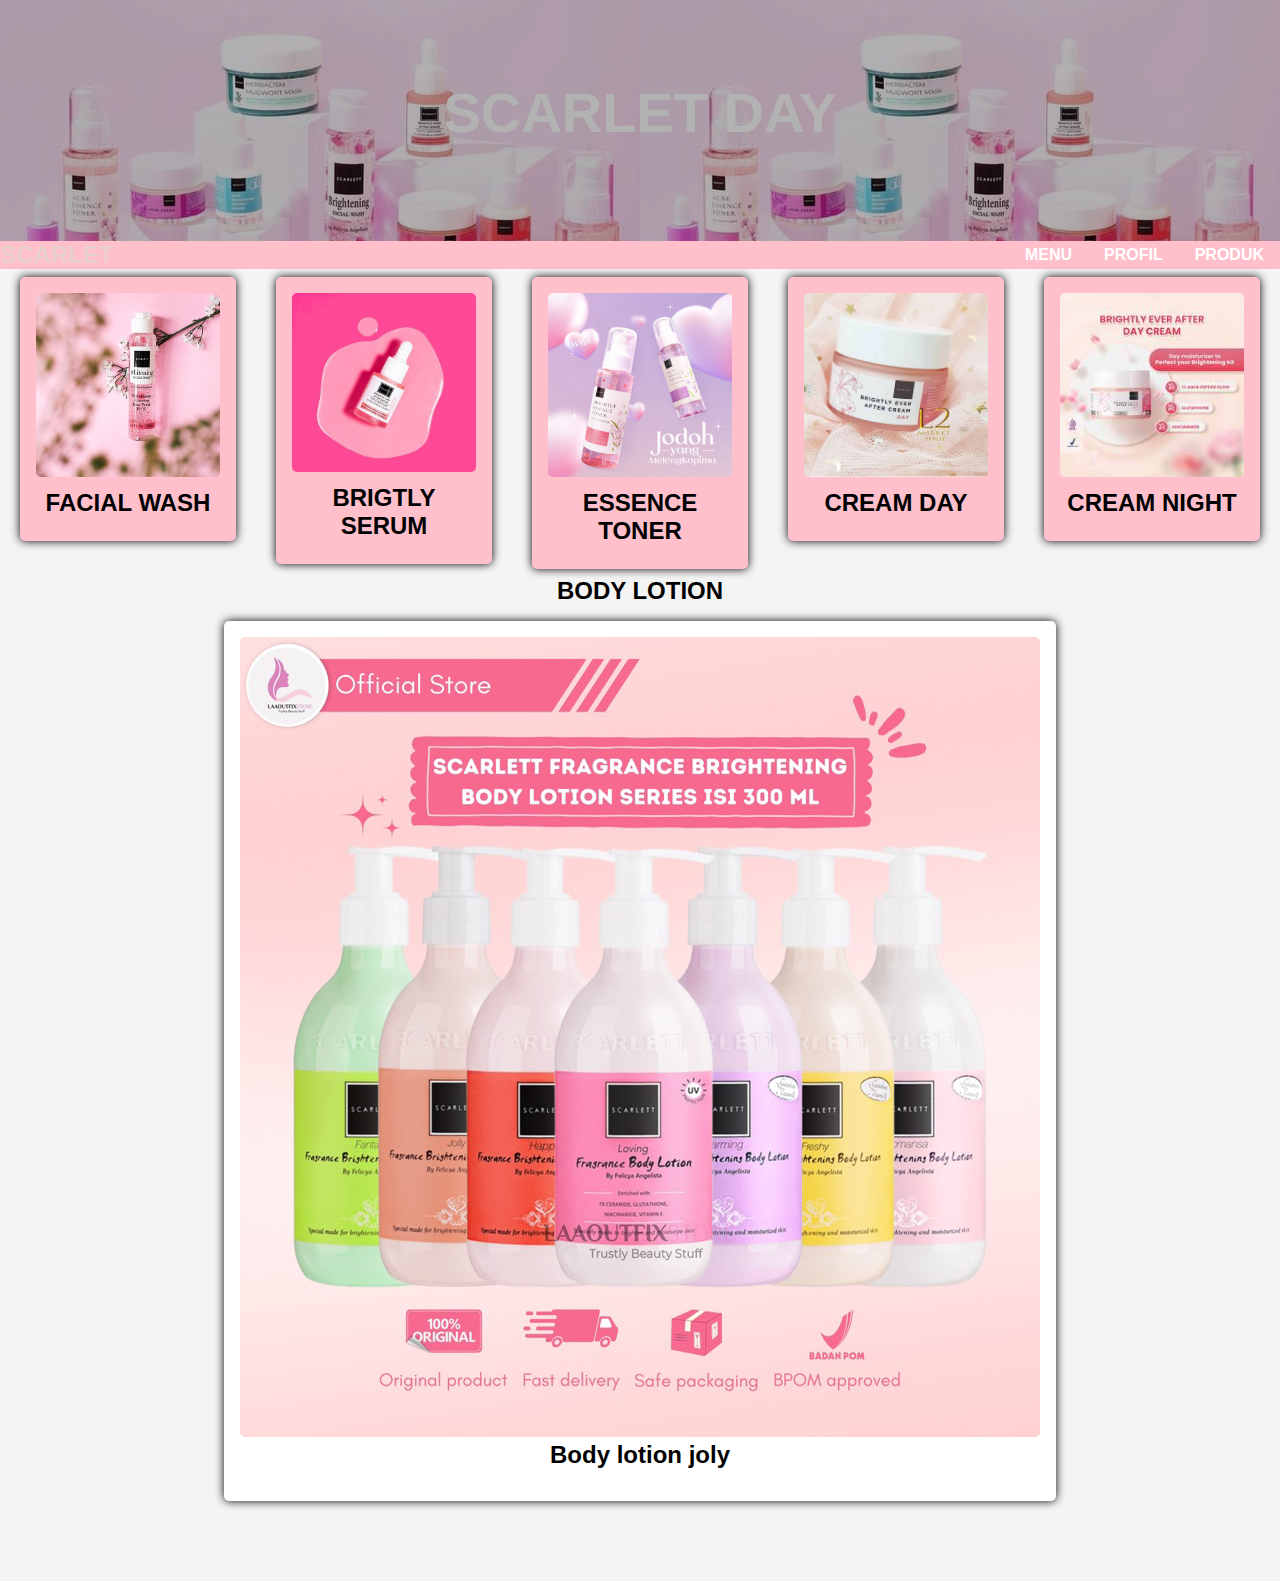
<file: index.html>
<!DOCTYPE html>
<html lang="en">
<head>
    <meta charset="UTF-8">
    <meta name="viewport" content="width=device-width, initial-scale=1.0">
    <title>SCARLET</title>
    <link rel="stylesheet" type="text/css" href="nats.css">
</head>
<body>

    <header>
        <h1>SCARLET DAY</h1>
    </header>
    <nav>
        <div  class="navbar">
              <div class="logo">
                <a href="#">SCARLET</a>
              </div>
              <ul class="menu">
                  <li><a href="tassa.html">MENU</a></li>
                  <li><a href="kontak.html">PROFIL</a></li>
                  <li><a href="produk.html">PRODUK</a></li>
              </ul>                     
        </div>
    </nav>
    <section class="FACIALWASH">
            
        <div class="SCARLET-item">
            <img src="tasssa.jpg" alt="TONER">
            <h3>FACIAL WASH</h3>
            
            
      </div> 
      <div class="SCARLET-item">
            <img src="tacaa.jpeg" alt="SERUM">
            <h3>BRIGTLY SERUM</h3>
            
            
      </div> 
        <div class="SCARLET-item">
            <img src="acha.jpg" alt="TONER">
            <h3>ESSENCE TONER</h3>
            
      </div> 
      <div class="SCARLET-item">
        <img src="CACA.webp" alt="CREAM">
        <h3>CREAM 
            DAY</h3>
            
          </div>
  <div class="SCARLET-item">
    <img src="SHA.jpg" alt="CREAM">
    <h3>CREAM NIGHT</h3>
   
  </div> 
  <section class="BODY-LOTION">
    <H2>BODY LOTION</H2>
       <div class="BODYLOTION">
        <DIV class="SCARLI">
        <img src="bodylotion.jpg" alt="body lotion">
        <h2>Body lotion joly</h2>
       </div>
      </div>
</section>
</section>
</body>
</html>
</file>
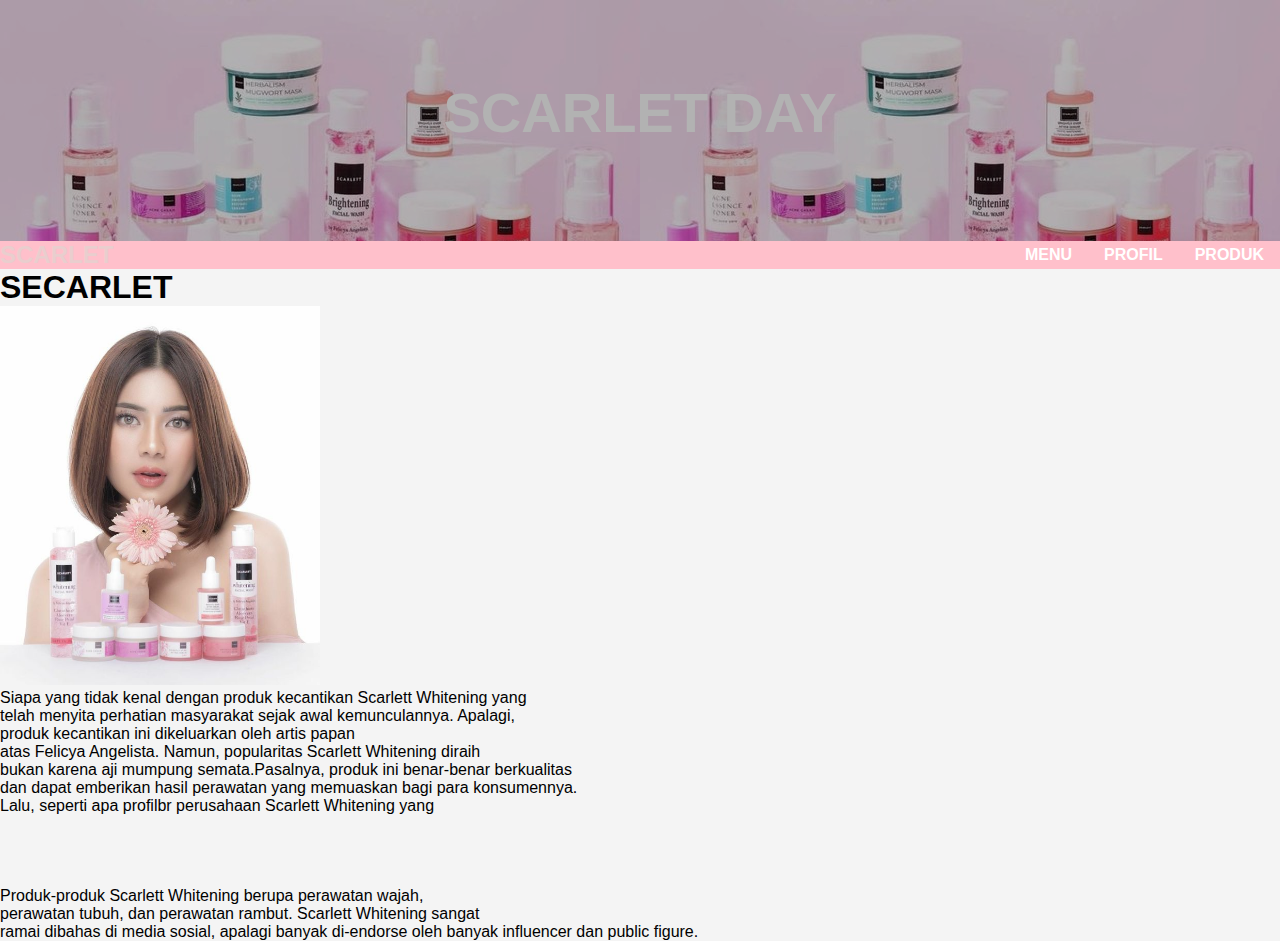
<file: kontak.html>
<!DOCTYPE html>
<html lang="en">
<head>
    <meta charset="UTF-8">
    <meta name="viewport" content="width=device-width, initial-scale=1.0">
    <title>SCARLET</title>
    <link rel="stylesheet" type="text/css" href="kontak.css">
</head>
<body>

    <header>
        <h1>SCARLET DAY</h1>
    </header>
    <nav>
        <div  class="navbar">
              <div class="logo">
                <a href="#">SCARLET</a>
              </div>
              <ul class="menu">
                  <li><a href="index.html">MENU</a></li>
                  <li><a href="kontak.html">PROFIL</a></li>
                  <li><a href="produk.html">PRODUK</a></li>
              </ul>                     
        </div>
    </nav>
    <div class="content">
        <h1>SECARLET</h1>
        <img src="FELY.jpeg" width="25%">
        <p>Siapa yang tidak kenal dengan produk kecantikan Scarlett Whitening yang </p> 
       <p>telah menyita perhatian  masyarakat sejak awal kemunculannya. Apalagi,</p>
         <p>produk kecantikan ini dikeluarkan oleh artis papan</p>
          <p>atas Felicya Angelista. Namun, popularitas Scarlett Whitening diraih</p> 
         <p> bukan karena aji mumpung semata.Pasalnya, produk ini benar-benar berkualitas</p>
           <p> dan dapat emberikan hasil perawatan yang memuaskan bagi para konsumennya.</p> 
          <p>Lalu, seperti apa profilbr perusahaan Scarlett Whitening yang</p>
          <BR></BR>
          <BR></BR>
          <P>Produk-produk Scarlett Whitening berupa perawatan wajah, </P>
          <p>perawatan tubuh, dan perawatan rambut. Scarlett Whitening sangat </p>
          <p>ramai dibahas di media sosial, apalagi banyak di-endorse oleh banyak influencer dan public figure.</p>
          <p>  </p>

    </div>
</body>
</html>
</file>
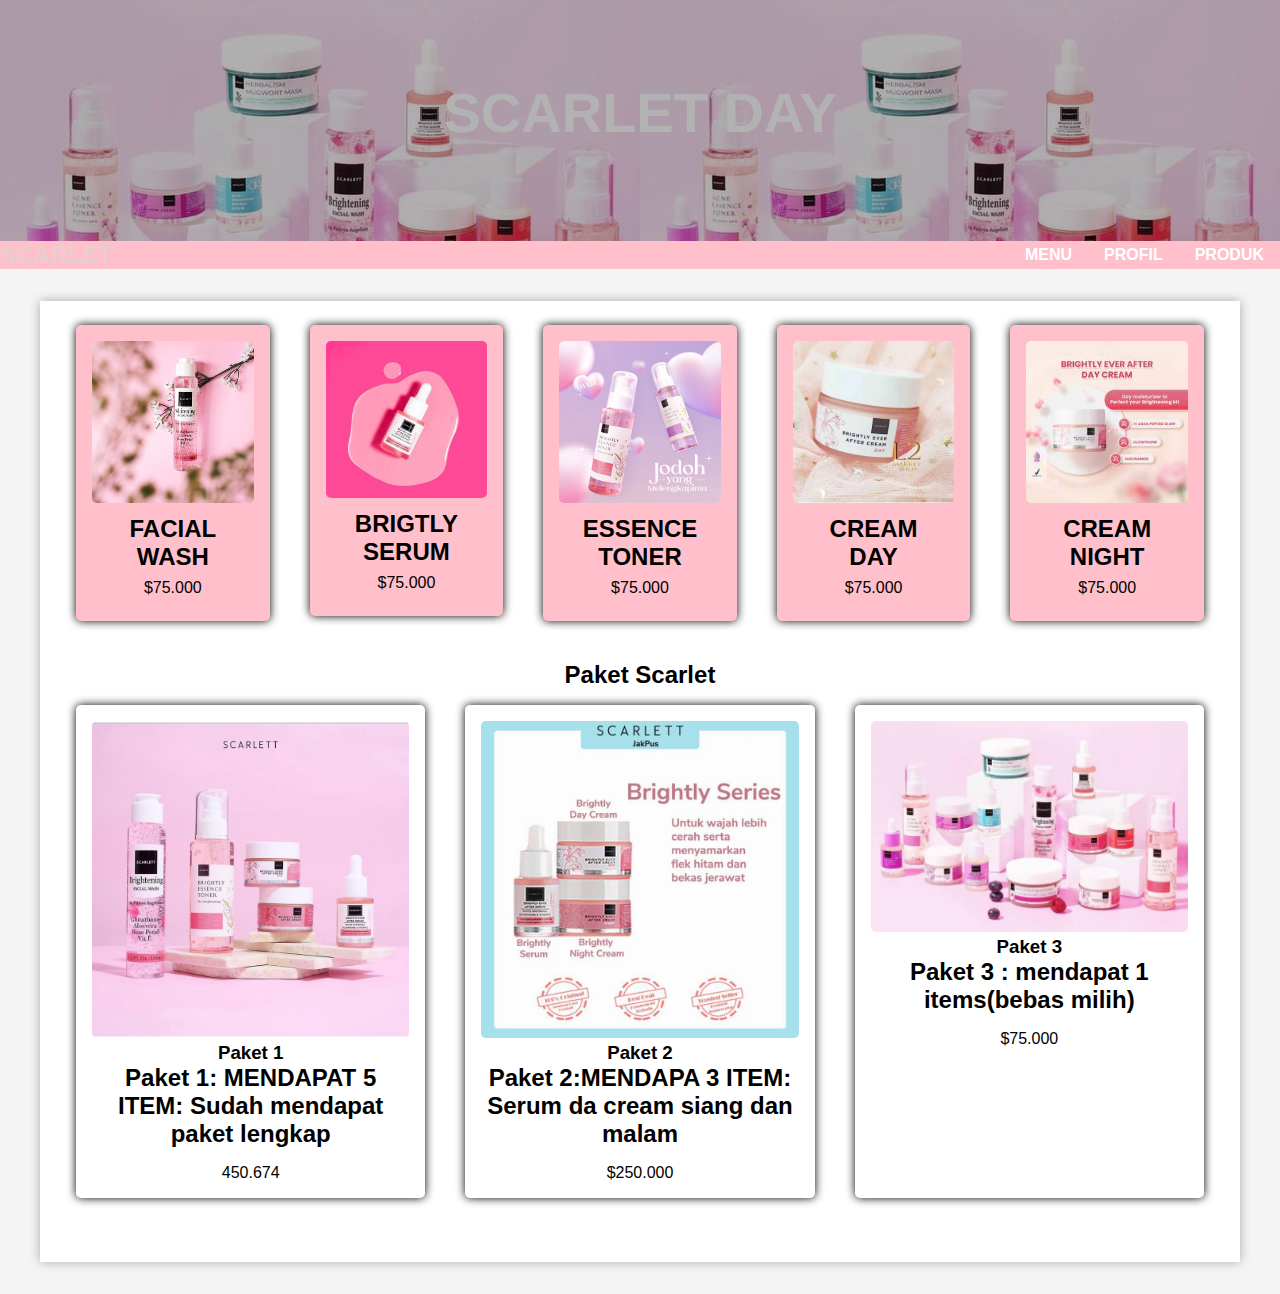
<file: produk.html>
<!DOCTYPE html>
<html lang="en">
<head>
    <meta charset="UTF-8">
    <meta name="viewport" content="width=device-width, initial-scale=1.0">
    <title>SCARLET</title>
    <link rel="stylesheet" type="text/css" href="produk.css">
</head>
<body>

    <header>
        <h1>SCARLET DAY</h1>
    </header>
    <nav>
        <div  class="navbar">
              <div class="logo">
                <a href="#">SCARLET</a>
              </div>
              <ul class="menu">
                  <li><a href="index.html">MENU</a></li>
                  <li><a href="kontak.html">PROFIL</a></li>
                  <li><a href="produk.html">PRODUK</a></li>
              </ul>                     
        </div>
    </nav>
    <main>
        <section class="FACIALWASH">
            
            <div class="SCARLET-item">
                <img src="tasssa.jpg" alt="TONER">
                <h3>FACIAL WASH</h3>
                <p>$75.000</p>
                
          </div> 
          <div class="SCARLET-item">
                <img src="tacaa.jpeg" alt="SERUM">
                <h3>BRIGTLY SERUM</h3>
                <p>$75.000</p>
          </div> 
            <div class="SCARLET-item">
                <img src="acha.jpg" alt="TONER">
                <h3>ESSENCE TONER</h3>
                <p>$75.000</p>
          </div> 
          <div class="SCARLET-item">
            <img src="CACA.webp" alt="CREAM">
            <h3>CREAM <br> 
                DAY</h3>  
                <p>$75.000</p>          
      </div>
      <div class="SCARLET-item">
        <img src="SHA.jpg" alt="CREAM">
        <h3>CREAM NIGHT</h3>
        <p>$75.000</p>
      </div>
    </section>
    <section class="PAKET-SCARLET">
        <h2>Paket Scarlet</h2>
        <div class="Paket-5-item">
            <div class="Paket-Scarlet-Item">
                <img src="tassaftoo.jpg" alt="Paket Scarlet 5 item">
                <h3>Paket 1</h3>
                <h2>Paket 1: MENDAPAT 5 ITEM: Sudah mendapat paket lengkap</h2>
                <p>450.674</p>
                
            </div>
            <div class="Paket-Scarlet-Item">
                <img src="asa.jpg" alt="Paket Scarlet 3 item">
                <h3>Paket 2</h3>
                <h2>Paket 2:MENDAPA 3 ITEM: Serum da cream siang dan malam</h2>
                <p>$250.000</p>
                
            </div>
            <div class="Paket-Scarlet-Item">
                <img src="natsaa.jpg" alt="Paket Scarlet 1 item">
                <h3>Paket 3</h3>
                <h2>Paket 3 : mendapat 1 items(bebas milih)</h2>
                <p>$75.000</p>
                
                
            </div>

        </div>
    </section>
    </main>
</body>
</html>
</file>
<file: nats.css>
* {
    margin: 0;
    padding: 0;
    box-sizing: border-box;
}
body {
     font-family: Arial, sans-serif;
     background-color: #f4f4f4;
}
header {
    background-image: url(natsaa.jpg);
    color: white;
    text-align: center;
    padding: 5rem 0;
    position: relative;
}
header::before {
    content:  '';
    position: absolute;
    top: 0;
    left: 0;
    height: 100%;
    width: 100%;
    background: rgba(0, 0, 0, .3)
}
header h1 {
    font-size: 3.5rem;
    margin-bottom: 1rem;
}
nav {
    background-color: pink;
}
.navbar {
    display: flex;
    justify-content: space-between;
    align-items: center;
    padding: 0 auto;
}
.logo a {
    text-decoration: none;
    color: rgb(233, 206, 206);
    font-size: 1.5rem;
    font-weight: bold;
}
.menu {
    list-style-type: none;
    display: flex;
}
.menu li {
    margin: 0 1rem;
}
.menu li a {
    text-decoration: none;
    color: white;
    font-weight: bold;
    transition: color 0.3 ease;
}
.menu li a:hover {
    color: #555;
}
main {
    max-width: 1200px;
    margin: 2rem auto;
    padding: 1rem;
    background-color: white;
    box-shadow: 0 0 10px rgba(0, 0, 0, .3)
}
.FACIALWASH {
    margin-bottom: 2rem;
    display: flex;
    flex-wrap: wrap;
    justify-content: center;
    align-items: flex-start;
    text-align: center;
}
.produck h2 {
    font-size: 24px;
    margin-bottom: 1rem;
    width: 100%;
}
.SCARLET-item {
    background-color: pink;
    box-shadow: 0 0 10px rgba(0, 0, 0, 5);
    margin: 0.5rem;
    max-width: 300px;
    margin-right: 20px;
    margin-left: 20px;
    padding: 1rem;
    border-radius: 5px;
    flex: 1;
    text-align: center;  
    transition: transfrom 0.3s ease;
}
.SCARLET-item:hover {
    transform: scale(1.1);
}
.SCARLET-item img {
    max-width: 100%;
    height: auto;
    border-radius: 5px;
}
.SCARLET-item h3 {
    font-size: 1.5rem;
    margin: 0.5rem 0;
}
.SCARLET-item p {
    font-size: 1rem;
    margin: 0.5rem 0;
}
.SCARLET-item button {
    background-color: #eb7fba;
    color: rgb(136, 9, 79);
    border: none;
    padding: 0.5rem 1rem;
    cursor: pointer;
    border-radius: 5px;
    transition: background-color 0.3s ease;
}
.SCARLET-item button:hover {
    background-color: #555;
    color: white;
}
.PAKET-SCARLET {
    margin-bottom: 2rem;
    text-align: center;
}
.PAKET-SCARLET h2 {
    font-size: 24px;
    margin-bottom: 1rem;
}
.Paket-5-item {
    display: flex;
    flex-wrap: wrap;
    justify-content: space-between;
}
.Paket-Scarlet-Item {
    background-color: white;
    box-shadow: 0 0 10px rgba(0, 0, 0, 5);
    flex: 1;
    width: calc(33.33% - 1rem );
    margin-bottom: 1rem;
    margin-right: 20px;
    margin-left: 20px;
    padding: 1rem;
    border-radius: 5px;
    text-align: center;
    transition: transfrom 0.3s ease;
}
.Paket-5-item :hover {
    transform: scale(1.1);
}
.Paket-Scarlet-Item img {
    max-width: 100%;
    height: auto;
    border-radius: 5px;
}
.Paket-Scarlet-Item h3 {
    font-size: 1.5rem;
    margin: 0.5rem 0;
}
.Paket-Scarlet-Item p {
    font-size: 1.5rem;
    margin: 0.5rem 0;
}
.Paket-Scarlet-Item button {
    background-color: #eb7fba;
    color: rgb(136, 9, 79);
    border: none;
    padding: 0.5rem 1rem;
    cursor: pointer;
    border-radius: 5px;
    transition: background-color 0.3s ease;
}
.Paket-Scarlet-Item button:hover {
    background-color: #555;
    color: white;
}
.BODY-LOTION {
    margin-bottom: 2rem;
    text-align: center;
}
.BODY-LOTION h2 {
    font-size: 24px;
    margin-bottom: 1rem;
}
.BODYLOTION {
    display: flex;
    flex-wrap: wrap;
    justify-content: space-between;
}
.SCARLI {
    background-color: white;
    box-shadow: 0 0 10px rgba(0, 0, 0, 5);
    flex: 1;
    width: calc(33.33% - 1rem );
    margin-bottom: 1rem;
    margin-right: 20px;
    margin-left: 20px;
    padding: 1rem;
    border-radius: 5px;
    text-align: center;
    transition: transfrom 0.3s ease;
}

.SCARLI img {
    max-width: 100%;
    height: auto;
    border-radius: 5px;
}
</file>
<file: kontak.css>
* {
    margin: 0;
    padding: 0;
    box-sizing: border-box;
}
body {
     font-family: Arial, sans-serif;
     background-color: #f4f4f4;
}
header {
    background-image: url(natsaa.jpg);
    color: white;
    text-align: center;
    padding: 5rem 0;
    position: relative;
}
header::before {
    content:  '';
    position: absolute;
    top: 0;
    left: 0;
    height: 100%;
    width: 100%;
    background: rgba(0, 0, 0, .3)
}
header h1 {
    font-size: 3.5rem;
    margin-bottom: 1rem;
}
nav {
    background-color: pink;
}
.navbar {
    display: flex;
    justify-content: space-between;
    align-items: center;
    padding: 0 auto;
}
.logo a {
    text-decoration: none;
    color: rgb(233, 206, 206);
    font-size: 1.5rem;
    font-weight: bold;
}
.menu {
    list-style-type: none;
    display: flex;
}
.menu li {
    margin: 0 1rem;
}
.menu li a {
    text-decoration: none;
    color: white;
    font-weight: bold;
    transition: color 0.3 ease;
}
.menu li a:hover {
    color: #555;
}
main {
    max-width: 1200px;
    margin: 2rem auto;
    padding: 1rem;
    background-color: white;
    box-shadow: 0 0 10px rgba(0, 0, 0, .3)
}
.p {
    max-width: 100%;
    height: auto;
    border-radius: 5px;
}
</file>
<file: produk.css>
* {
    margin: 0;
    padding: 0;
    box-sizing: border-box;
}
body {
     font-family: Arial, sans-serif;
     background-color: #f4f4f4;
}
header {
    background-image: url(natsaa.jpg);
    color: white;
    text-align: center;
    padding: 5rem 0;
    position: relative;
}
header::before {
    content:  '';
    position: absolute;
    top: 0;
    left: 0;
    height: 100%;
    width: 100%;
    background: rgba(0, 0, 0, .3)
}
header h1 {
    font-size: 3.5rem;
    margin-bottom: 1rem;
}
nav {
    background-color: pink;
}
.navbar {
    display: flex;
    justify-content: space-between;
    align-items: center;
    padding: 0 auto;
}
.logo a {
    text-decoration: none;
    color: rgb(233, 206, 206);
    font-size: 1.5rem;
    font-weight: bold;
}
.menu {
    list-style-type: none;
    display: flex;
}
.menu li {
    margin: 0 1rem;
}
.menu li a {
    text-decoration: none;
    color: white;
    font-weight: bold;
    transition: color 0.3 ease;
}
.menu li a:hover {
    color: #555;
}
main {
    max-width: 1200px;
    margin: 2rem auto;
    padding: 1rem;
    background-color: white;
    box-shadow: 0 0 10px rgba(0, 0, 0, .3)
}
.FACIALWASH {
    margin-bottom: 2rem;
    display: flex;
    flex-wrap: wrap;
    justify-content: center;
    align-items: flex-start;
    text-align: center;
}
.produck h2 {
    font-size: 24px;
    margin-bottom: 1rem;
    width: 100%;
}
.SCARLET-item {
    background-color: pink;
    box-shadow: 0 0 10px rgba(0, 0, 0, 5);
    margin: 0.5rem;
    max-width: 300px;
    margin-right: 20px;
    margin-left: 20px;
    padding: 1rem;
    border-radius: 5px;
    flex: 1;
    text-align: center;  
    transition: transfrom 0.3s ease;
}
.SCARLET-item:hover {
    transform: scale(1.1);
}
.SCARLET-item img {
    max-width: 100%;
    height: auto;
    border-radius: 5px;
}
.SCARLET-item h3 {
    font-size: 1.5rem;
    margin: 0.5rem 0;
}
.SCARLET-item p {
    font-size: 1rem;
    margin: 0.5rem 0;
}
.SCARLET-item button {
    background-color: #eb7fba;
    color: rgb(136, 9, 79);
    border: none;
    padding: 0.5rem 1rem;
    cursor: pointer;
    border-radius: 5px;
    transition: background-color 0.3s ease;
}
.SCARLET-item button:hover {
    background-color: #555;
    color: white;
}
.PAKET-SCARLET {
    margin-bottom: 2rem;
    text-align: center;
}
.PAKET-SCARLET h2 {
    font-size: 24px;
    margin-bottom: 1rem;
}
.Paket-5-item {
    display: flex;
    flex-wrap: wrap;
    justify-content: space-between;
}
.Paket-Scarlet-Item {
    background-color: white;
    box-shadow: 0 0 10px rgba(0, 0, 0, 5);
    flex: 1;
    width: calc(33.33% - 1rem );
    margin-bottom: 1rem;
    margin-right: 20px;
    margin-left: 20px;
    padding: 1rem;
    border-radius: 5px;
    text-align: center;
    transition: transfrom 0.3s ease;
}
.Paket-5-item :hover {
    transform: scale(1.1);
}
.Paket-5-item img {
    max-width: 100%;
    height: auto;
    border-radius: 5px;
}
</file>
